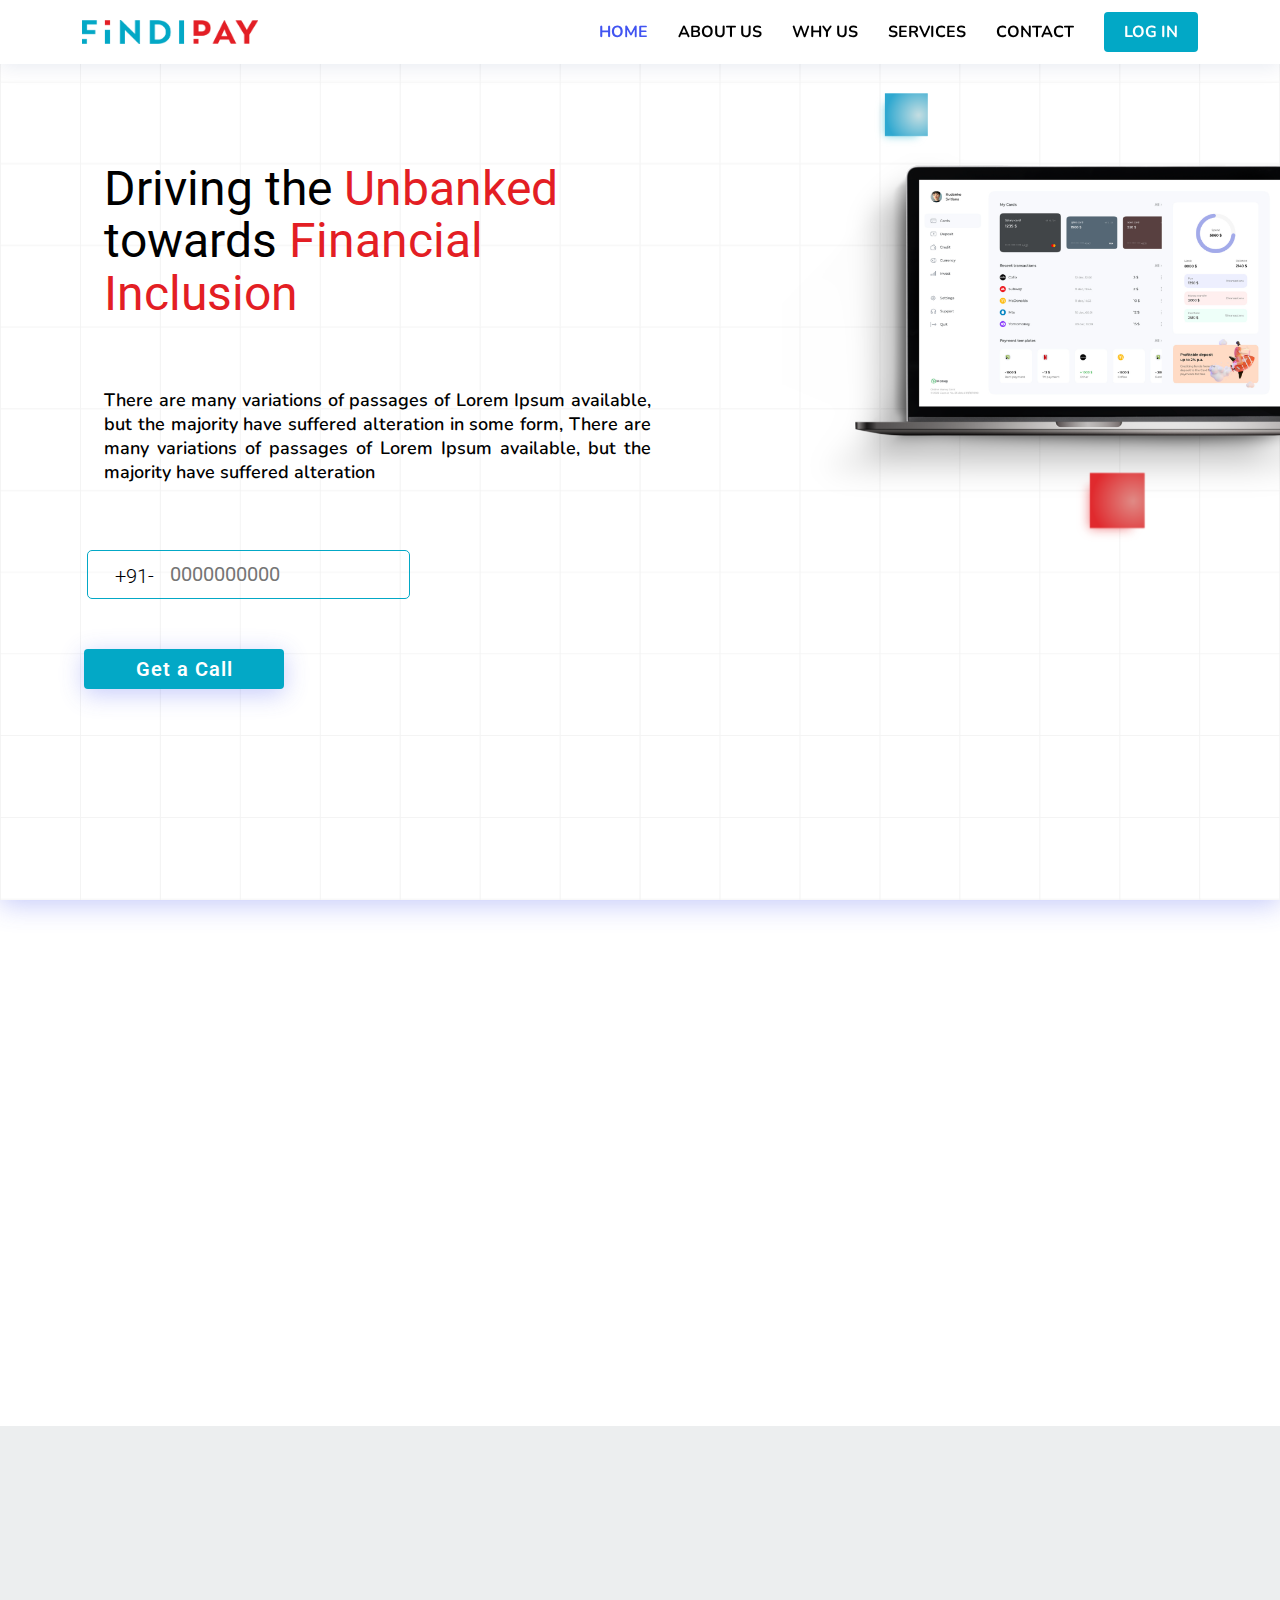
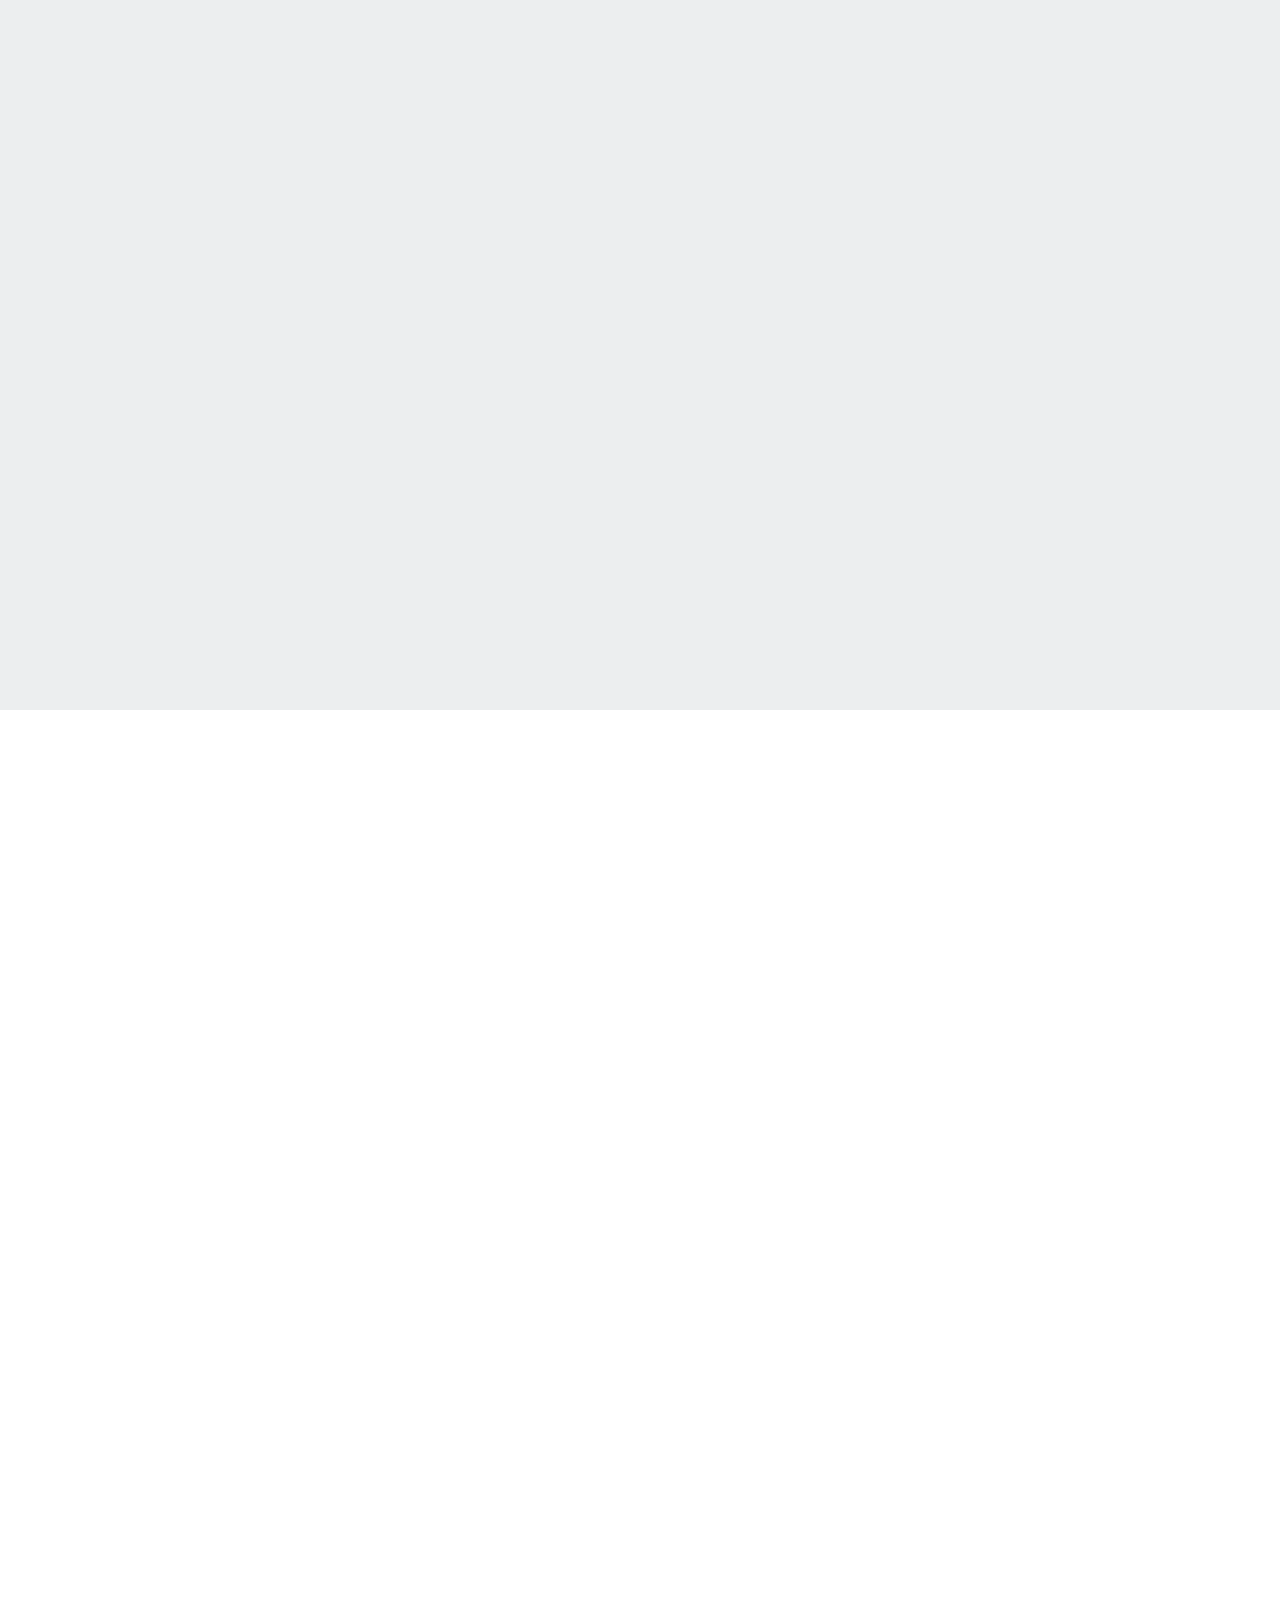
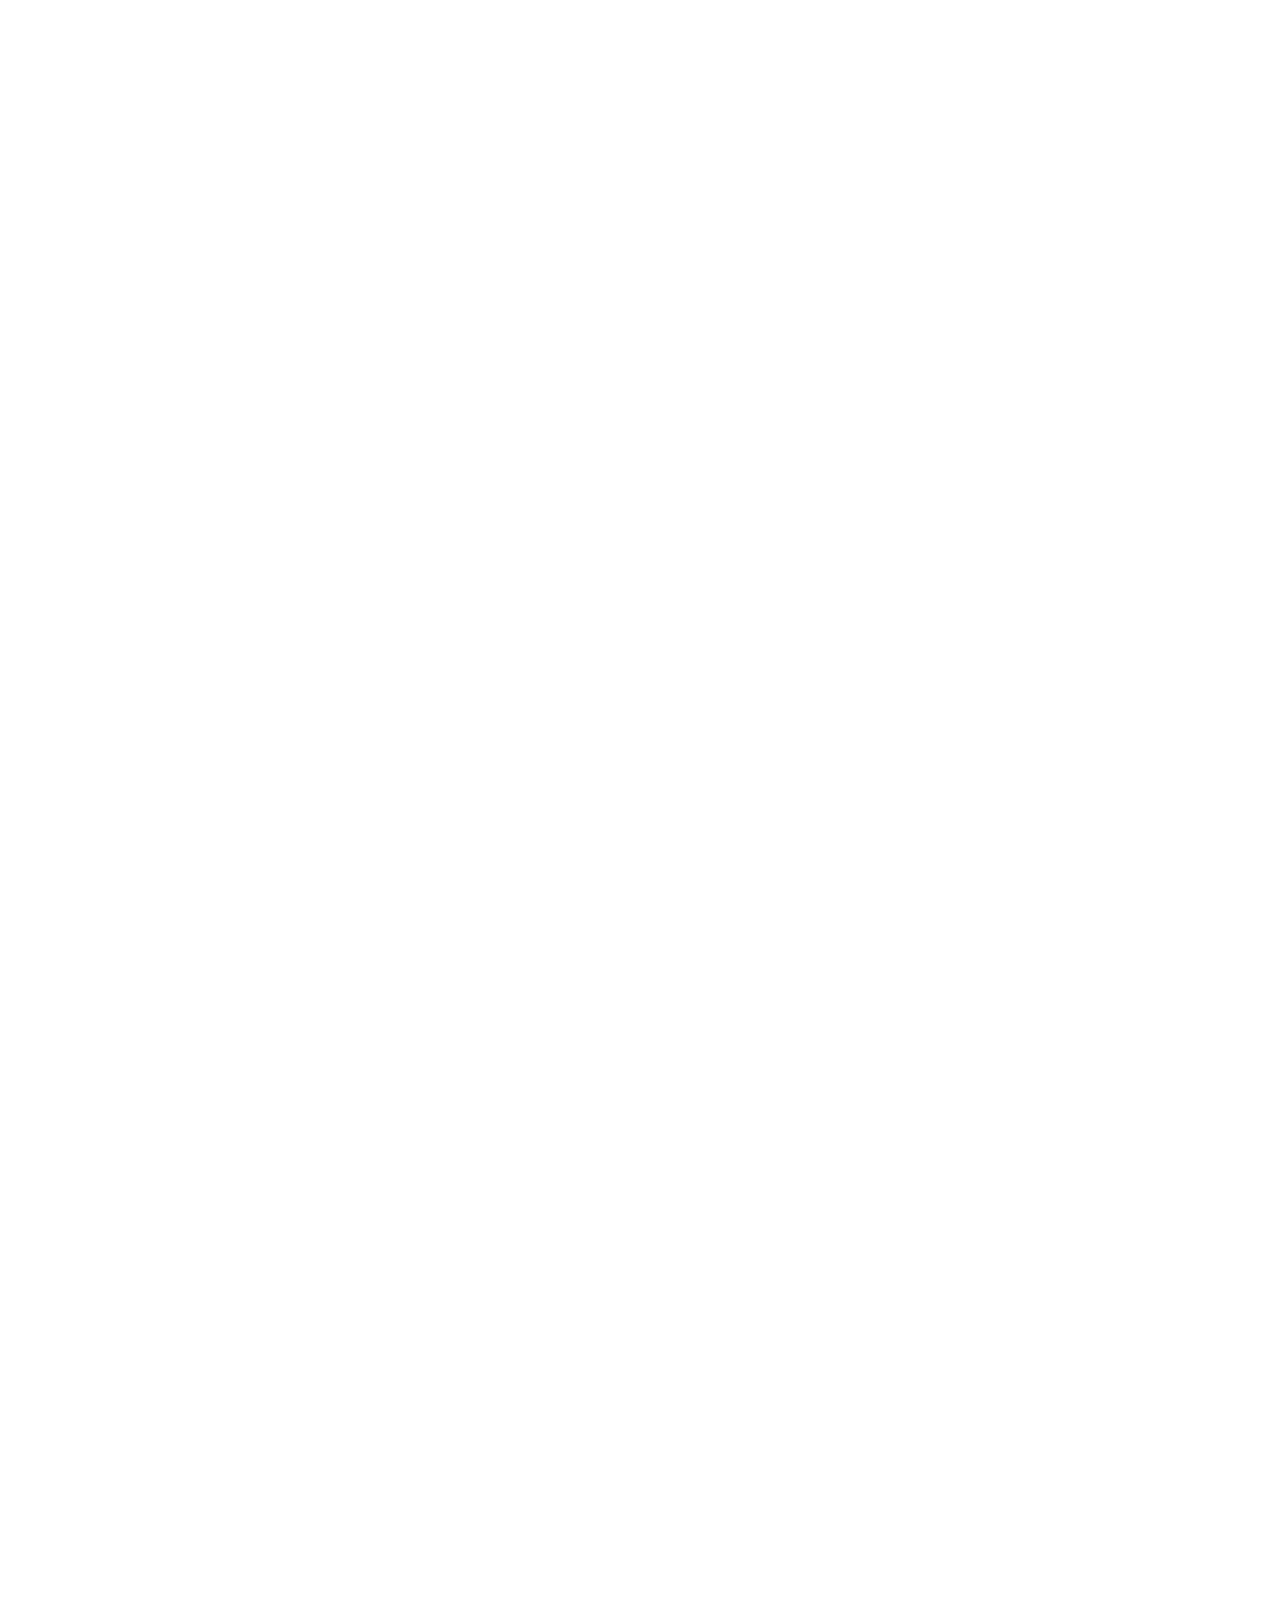
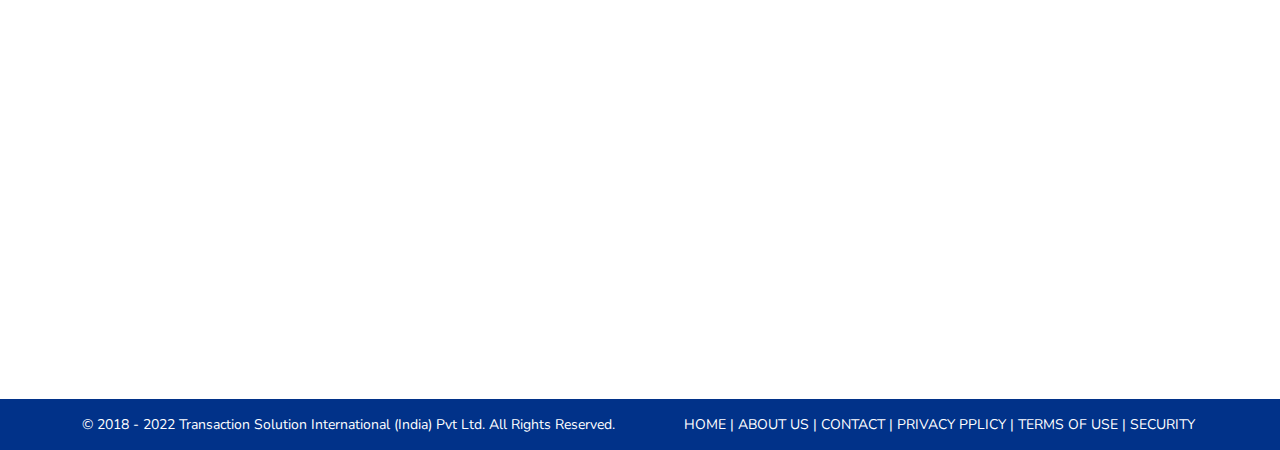
<file: index.html>
<!DOCTYPE html>
<html lang="en">

<head>
  <meta charset="utf-8">
  <meta content="width=device-width, initial-scale=1.0" name="viewport">

  <title>FIndipay</title>
  <meta content="" name="description">

  <meta content="" name="keywords">

  <!-- Favicons -->


  <!-- Google Fonts -->
  
  <link href="https://fonts.googleapis.com/css?family=Open+Sans:300,300i,400,400i,600,600i,700,700i|Nunito:300,300i,400,400i,600,600i,700,700i|Poppins:300,300i,400,400i,500,500i,600,600i,700,700i" rel="stylesheet">

  <!-- Vendor CSS Files -->
  <link href="assets/vendor/aos/aos.css" rel="stylesheet">
  <link href="assets/vendor/bootstrap/css/bootstrap.min.css" rel="stylesheet">
  <link href="assets/vendor/bootstrap-icons/bootstrap-icons.css" rel="stylesheet">
  <link href="assets/vendor/glightbox/css/glightbox.min.css" rel="stylesheet">
  <link href="assets/vendor/remixicon/remixicon.css" rel="stylesheet">
  <link href="assets/vendor/swiper/swiper-bundle.min.css" rel="stylesheet">

  <!-- Template Main CSS File -->
  <link href="assets/css/style.css" rel="stylesheet">

  <!-- =======================================================
  * Template Name: FlexStart - v1.12.0
  * Template URL: https://bootstrapmade.com/flexstart-bootstrap-startup-template/
  * Author: BootstrapMade.com
  * License: https://bootstrapmade.com/license/
  ======================================================== -->
  <style>
    .test{
      min-height: 200px;
      background-color: red;
    }
  </style>
</head>

<body>

  <!-- ======= Header ======= -->
  <header id="header" class="header fixed-top">
    <div class="container-fluid container-xl d-flex align-items-center justify-content-between">

      <a href="index.html" class="logo d-flex align-items-center">
        <img src="assets/images/FindiPay Logo_TEAL.jpg" alt="">
        
      </a>

      <nav id="navbar" class="navbar" >
        <ul>
          <li><a class="nav-link scrollto active" href="#hero">HOME</a></li>
          <li><a class="nav-link scrollto" href="#about">ABOUT US</a></li>
          <li><a class="nav-link scrollto" href="#why">WHY US</a></li>
          <li><a class="nav-link scrollto" href="#services">SERVICES</a></li>
          <li><a class="nav-link scrollto" href="#contact-main">CONTACT</a></li>
          
          
          <li><a class="getstarted scrollto" href="Auth/DashBoard.html">LOG IN</a></li>
        </ul>
        <i class="bi bi-list mobile-nav-toggle"></i>
      </nav><!-- .navbar -->

    </div>
  </header><!-- End Header -->

  <!-- ======= Hero Section ======= -->
  <section id="hero" class="hero align-items-center">

    <div class="container" >
      <div class="row">
        <div style="padding:3%;" class="col-lg-7 flex-column justify-content-center main-head">
          Driving the <span>Unbanked</span><br/> towards <span>Financial</span> <br/> <span>Inclusion</span>
         <br/>
         
         <div class="row mt-5">
          <p>There are many variations of passages of Lorem Ipsum available, but the majority have suffered alteration in some form,
            There are many variations of passages of Lorem Ipsum available, but the majority have suffered alteration 
          </p>
         </div>
         
        </div>
        
        <div class="col-lg-5 hero-img" >
          <div class="row">
            <div class="col-md-3"></div>
            <div class="col-md-1 mt-4">
              <img src="assets/images/b.png" class="img-fluid img-peace-b" alt="">
            </div>
          </div>
          <div class="row">
            <div class="col-md-12">
          <img src="assets/images/mockup1.png" data-aos="zoom-out" data-aos-delay="200" class="img-fluid" alt="">

            </div>
          </div>          
          <div class="row">
            <div class="col-md-10"></div>
            <div class="col-md-1" style="margin-top: -60px;z-index: 1;">
              <img src="assets/images/r.png" class="img-fluid img-peac-r" alt="">
            </div>
          </div>
        </div>
        <div class="row">
          <div class="input-box">
              <span class="prefix">+91-</span>
              <input type="tel" placeholder="0000000000"/>
          </div>
         </div>
         <div class="row">
             <div class="text-lg-start mt-5">
              <a href="#" class="btn-read-more d-inline-flex align-items-center justify-content-center align-self-center">
                <span style="color:#fff">Get a Call</span>
                
              </a>
        </div>
         </div>
        
      </div>
    </div>

  </section><!-- End Hero -->

<!---How it works-->
  <section id="values" class="values">

    <div class="container" data-aos="fade-up">

      <header class="section-header text-center">
        <h5 class="top-title">PROCESS</h5>
        <H1>How It Works?</H1>
        <p class="text-center">There are many variations of passages of
           Lorem Ipsum available, but the majority have<br/> suffered alteration in some form.</p>
      </header>

      <div class="row">

       

        
        <div class="col-md-12 phases text-center">
          <span class="process-phase">1</span> -------
          <span class="process-phase text-center">2</span> ------- 
          <span class="process-phase">3</span>
        </div>
        

      </div>
      <div class="row">
        
         <div class="col-md-12">
          <div class="row">
            <div class="col-lg-4 text-center">
              <div class="box">
                
                <h3>Generate Query</h3>
                <p>Submit your details in contact us form to generate query.</p>
              </div>
            </div><div class="col-lg-4">
              <div class="box">
                
                <h3>KYC</h3>
                <p>Our representative will collect required documents.</p>
              </div>
            </div><div class="col-lg-4">
              <div class="box">
                
                <h3>Start Earning</h3>
                <p>Your Id will be activated after verification.</p>
              </div>
            </div>
          </div>
         </div>
        

        
      </div>

    </div>

  </section><!-- End Values Section -->





  <main id="main">
    <!-- ======= About Section ======= -->
    <section id="about" class="about">

      <div class="container" data-aos="fade-up">
        <div class="row gx-0">


          <div class="col-md-12">
            <div class="row">
              <h5 class="top-title">BENIFITS</h5>
              <h1 class="mt-2">One Portal, Multiple Features</h1>
              <p style=" padding-left: 8%;
              padding-right: 8%;">There are many variations of passages of Lorem Ipsum, but 
                majority have suffered alteration is some form but the majority have suffered alteration in some'</p>
            </div>
            <!---====Features Heading===-->
            <div class="row">
              <section id="portfolio-details" class="portfolio-details">
                <div class="container ">
          
                  <div class="row gy-4">
                    <div class="col-md-1">
                      <a class="carousel-control-prev" href="#about" role="button" data-bs-slide="prev">
                        <span class="carousel-control-prev-icon bi bi-chevron-left" aria-hidden="true"></span>
                      </a>
                    </div>
                    <div class="col-lg-10 slider-key">
                      <div class="portfolio-details-slider swiper">
                        <div class="swiper-wrapper align-items-center">
          
                          <div class="swiper-slide">
                            <div class="row">
                              <div class="col-md-6">
                                <br/>
                                <h5 class="top-title mt-5" style="text-align: left;">KEY FEATURES</h5>
                                <h1 class="mt-3" style="text-align: left;">Feature Heading</h1>
                                <br/>
                                <p class="mt-4" style="text-align: left;">There are many variations of passages of Lorem Ipsum, but majority have suffered alteration is some form</p>
                              </div>
                              <div class="col-md-6"><img src="assets/images/Illustration3.png" alt=""></div>
                            </div>
                            
                          </div>
          
                          <div class="swiper-slide">
                            <div class="row">
                              <div class="col-md-6">
                                <br/>
                                <h5 class="top-title mt-5" style="text-align: left;">KEY FEATURES</h5>
                                <h1 class="mt-3" style="text-align: left;">Feature Heading</h1>
                                <br/>
                                <p class="mt-4" style="text-align: left;">There are many variations of passages of Lorem Ipsum, but majority have suffered alteration is some form</p>
                              </div>
                              <div class="col-md-6"><img src="assets/images/Illustration1.png" alt=""></div>
                            </div>
                          </div>
          
                          <div class="swiper-slide">
                            <div class="row">
                              <div class="col-md-6">
                                <br/>
                                <h5 class="top-title mt-5" style="text-align: left;">KEY FEATURES</h5>
                                <h1 class="mt-3" style="text-align: left;">Feature Heading</h1>
                                <br/>
                                <p class="mt-4" style="text-align: left;">There are many variations of passages of Lorem Ipsum, but majority have suffered alteration is some form</p>
                              </div>
                              <div class="col-md-6"><img src="assets/images/Illustration2.png" alt=""></div>
                            </div>
                          </div>
          
                        </div>
                        
                    
                        
                        

                        <div class="swiper-pagination"></div>
                      </div>
                    </div>
                  </div>
                  <div class="col-md-1"><a class="carousel-control-next" href="#about" role="button" data-bs-slide="next">
                    <span class="carousel-control-next-icon bi bi-chevron-right" aria-hidden="true"></span>
                  </a>
              </div>
                </div>
              </section>
            </div>
  
            
            <!--==== End Features Heading ====-->


          </div>

        </div>
      </div>

    </section><!-- End About Section -->



     <!-- ======= Clients Section ======= -->
     <section id="clients" class="clients">

      <div class="container" data-aos="fade-up">

        <header class="section-header">
          <h5 class="top-title">More than 100+ Partners trust us</h5>
        </header>

        <div class="clients-slider swiper">
          <div class="swiper-wrapper align-items-center">
            <div class="swiper-slide"><img src="assets/images/PNB.png" class="img-fluid" alt=""></div>
            <div class="swiper-slide"><img src="assets/images/BBPS (1).png" class="img-fluid" alt=""></div>
            <div class="swiper-slide"><img src="assets/images/Fastag (1).png" class="img-fluid" alt=""></div>
            <div class="swiper-slide"><img src="assets/images/Prabhu.png" class="img-fluid" alt=""></div>
            <div class="swiper-slide"><img src="assets/images/clients/client-5.png" class="img-fluid" alt=""></div>
            <div class="swiper-slide"><img src="assets/images/clients/client-6.png" class="img-fluid" alt=""></div>
            <div class="swiper-slide"><img src="assets/images/clients/client-7.png" class="img-fluid" alt=""></div>
            <div class="swiper-slide"><img src="assets/images/clients/client-8.png" class="img-fluid" alt=""></div>
          </div>
          <!-- <div class="swiper-pagination"></div> -->
        </div>
      </div>

    </section><!-- End Clients Section -->


    <!-- ======= F.A.Q Section ======= -->
        <section id="why" class="faq">

          <div class="container" data-aos="fade-up">
            <header class="section-header">
              <h5 class="top-title">WHY US</h5>
            </header>
    
            <div class="row">
              <div class="col-lg-6" style="text-align: left;">
                <h1 style="text-align: left;">How our product are different?</h1>
                <p class="mt-5">There are many variations of passages of Lorem Ipsum, but majority have suffered</p>
              </div>
    
              <div class="col-lg-6">
    
                <!-- F.A.Q List 2-->
                <section id="counts" class="counts">
                  <div class="container" data-aos="fade-up">
            
                    <div class="row gy-4">
            
                      <div class="col-sm-4">
                        <div class="count-box text-center">
                          <div>
                            <span data-purecounter-start="0" data-purecounter-end="3" data-purecounter-duration="1" class="purecounter"></span>
                            <span>M+</span>
                            <p class="text-center">Total Users</p>
                          </div>
                        </div>
                      </div>
            
                      <div class="col-sm-4">
                        <div class="count-box text-center">
                          <div>
                            <span data-purecounter-start="0" data-purecounter-end="10" data-purecounter-duration="1" class="purecounter"></span>
                            <span>K+</span>
                           <p class="text-center">Avl. Pincodes</p>
                          </div>
                        </div>
                      </div>
            
                      <div class="col-sm-4">
                        <div class="count-box text-center">
                          <div class="text-center">
                            <span data-purecounter-start="0" data-purecounter-end="20" data-purecounter-duration="1" class="purecounter"></span>
                            <span>+</span>
                            <p class="text-center">Active Services</p>
                          </div>
                        </div>
                      </div>
            
                      
            
                    </div>
            
                  </div>
                </section>
    
                
              </div>
            </div>
            <section id="features" class="features" style="padding: 0%;">

              <div class="container" data-aos="fade-up">
        
                <!-- Feature Icons -->
                <div class="row feature-icons" data-aos="fade-up">
                 
                    <div class="col-xl-12 d-flex content">
                      <div class="row align-self-center gy-4 pt-2">
        
                        <div class="col-md-4 icon-box" data-aos="fade-up">
                          
                          <div>
                            <h4>Earn Handsome</h4>
                            <p>Every Transaction through FindiPay makes more money for you</p>
                          </div>
                        </div>
        
                        <div class="col-md-4 icon-box" data-aos="fade-up" data-aos-delay="100">
                         
                          <div>
                            <h4>No Investment</h4>
                            <p>There are many variation from passage of Lorem Ipsum</p>
                          </div>
                        </div>
        
                        <div class="col-md-4 icon-box" data-aos="fade-up" data-aos-delay="200">
                          
                          <div>
                            <h4>Dedicated Helpdesk</h4>
                            <p>Aut suscipit aut cum nemo deleniti aut omnis. Doloribus ut maiores omnis facere</p>
                          </div>
                        </div>
        
                        <div class="col-md-4 icon-box" data-aos="fade-up" data-aos-delay="300">
                         
                          <div>
                            <h4>Safe & Secure</h4>
                            <p>Expedita veritatis consequuntur nihil tempore laudantium vitae denat pacta</p>
                          </div>
                        </div>
        
                        <div class="col-md-4 icon-box" data-aos="fade-up" data-aos-delay="400">
                        
                          <div>
                            <h4>Trusted Partners</h4>
                            <p>Et fuga et deserunt et enim. Dolorem architecto ratione tensa raptor marte</p>
                          </div>
                        </div>
        
                        <div class="col-md-4 icon-box" data-aos="fade-up" data-aos-delay="500">
                          
                          <div>
                            <h4>User Friendly Portal</h4>
                            <p>Est autem dicta beatae suscipit. Sint veritatis et sit quasi ab aut inventore</p>
                          </div>
                        </div>
                      </div>
                    </div>
                </div><!-- End Feature Icons -->
              </div>
            </section><!-- End Features Section -->
          </div>
        </section><!-- End F.A.Q Section -->

    <!-- ======= Counts Section ======= -->
    <!-- End Counts Section -->

    <!-- ======= Features Section ======= -->


    <!-- ======= Services Section ======= -->
    <section id="services" class="services">

      <div class="container" data-aos="fade-up">

        <header class="section-header text-white">
          <h5 CLASS="top-title">PARENT COMPANY</h>
            <h1>Transaction Solutions International (TSI)</h1>
          <p>TSI Indian is the one of the Largest Payment Solution Comapneis which offers its services to
            over 40+ Banks and Institutions and 20+ largest Public Sector Banks in addition to providing 
          services to Utility Companies across India.</p>
        </header>

        <div class="row gy-4">

          <div class="col-lg-3 col-md-6" data-aos="fade-up" data-aos-delay="200">
            <div class="service-box blue">
              <i class="ri-bar-chart-fill icon"></i>
              <h5>₹<span data-purecounter-start="0" data-purecounter-end="400" data-purecounter-duration="1" class="purecounter"></span>+ Cr Daily</h5>
              <p>Procession</p>
            </div>
          </div>

          <div class="col-lg-3 col-md-6" data-aos="fade-up" data-aos-delay="300">
            <div class="service-box orange">
              <i class="ri-bar-chart-fill icon"></i>
              <h5>₹<span data-purecounter-start="0" data-purecounter-end="5" data-purecounter-duration="1" class="purecounter"></span>+ Cr Monthly</h5>
              <p>Transaction</p>
             </div>
          </div>

          <div class="col-lg-3 col-md-6" data-aos="fade-up" data-aos-delay="400">
            <div class="service-box green">
              <i class="ri-bar-chart-fill icon"></i>
              <h5><span data-purecounter-start="0" data-purecounter-end="40" data-purecounter-duration="1" class="purecounter"></span>+ Serviced</h5>
              <p>Institutions</p>
            </div>
          </div>

          <div class="col-lg-3 col-md-6" data-aos="fade-up" data-aos-delay="500">
            <div class="service-box red">
              <i class="ri-bar-chart-fill icon"></i>
              <h5><span data-purecounter-start="0" data-purecounter-end="400" data-purecounter-duration="1" class="purecounter"></span>+ States</h5>
              <p>Covered</p>
            </div>
          </div>

          

        </div>

      </div>

    </section><!-- End Services Section -->

    <!-- ======= Pricing Section ======= -->
    <section id="contact-main"  class="contact-main">

      <div class="container" data-aos="fade-up">
        <div class="row p-5">
          <div class="col-md-12 contact-tile">
            <div class="row text-center pt-5">
              <h5 class="top-title mt-5">CONTACT US</h5>
              
              <H1 class="mt-3">Ready to Launch Your New Store?</H1>
            </div>
            <div class="row mt-5">
              <div class="col-md-4 contact-detail">
                <img src="assets/images/Phone Icon.png" alt="Phone Icon"/>
                <h5 style="display: inline;">+91-9876543210</h5>
              </div>
              <div class="col-md-4 contact-detail">
                <img src="assets/images/Email Icon.png" alt="Phone Icon"/>
                <h5 style="display: inline;">hello@findipay.in</h5>
              </div>
              <div class="col-md-4 contact-detail">
                <img src="assets/images/Website icon.png" alt="Phone Icon"/>
                <h5 style="display: inline;">www.findipay.in</h5>
              </div>
            </div>
              <div class="row">
                <div class="col-md-1"></div>
                <div class="col-md-10" data-aos="fade-up">
                  <div class="row form-tile">
                    <div class="col-lg-12">
                      <form action="forms/contact.php" method="post" class="php-email-form">
                        <div class="row gy-4">
          
                          <div class="col-md-6">
                            <input type="text" name="name" class="form-control" placeholder="Your Name" required>
                          </div>
          
                          <div class="col-md-6 ">
                            <input type="email" class="form-control" name="email" placeholder="Your Email" required>
                          </div>
          
                          <div class="col-md-12">
                            <input type="text" class="form-control" name="subject" placeholder="Subject" required>
                          </div>
          
                          <div class="col-md-12">
                            <textarea class="form-control" style="resize: none;" name="message" rows="6" placeholder="Message" required></textarea>
                          </div>
          
                          <div class="col-md-12 text-center">
                            <div class="loading">Loading</div>
                            <div class="error-message"></div>
                            <div class="sent-message">Your message has been sent. Thank you!</div>
          
                            <button type="submit">Submit</button>
                          </div>
          
                        </div>
                      </form>
          
                    </div>
          
                  </div>
                </div>
                <div class="col-md-1"></div>
              </div>
          </div>
        </div>
        
          

        </div>

      </div>

    </section><!-- End Pricing Section -->

  </main><!-- End #main -->

  <!-- ======= Footer ======= -->
  <footer id="footer" class="footer">
    <div class="container">
      <div class="copyright">
        <div class="row">
          <div class="col-md-6">
            <span>&copy; 2018 - 2022 Transaction Solution International (India) Pvt Ltd. All Rights Reserved.</span>
        
          </div>
          <div class="col-md-6">
            <ul style="display: inline;">
             
              <li><a class="scrollto text-white" href="#hero">HOME</a> |</li>
              <li><a class="scrollto text-white" href="#about">ABOUT US</a> |</li>
              <li><a class="nscrollto text-white" href="#contact-main">CONTACT</a> |</li>
              <li><a class="scrollto text-white" href="#">PRIVACY PPLICY</a> |</li>
              <li><a class="scrollto text-white" href="#">TERMS OF USE</a> |</li>
              <li><a class="scrollto text-white" href="#">SECURITY</a> </li>
            </ul>
          </div>
        </div>
      </div>
    </div>
  </footer><!-- End Footer -->

  <a href="#" class="back-to-top d-flex align-items-center justify-content-center"><i class="bi bi-arrow-up-short"></i></a>

  <!-- Vendor JS Files -->
  <script src="assets/vendor/purecounter/purecounter_vanilla.js"></script>
  <script src="assets/vendor/aos/aos.js"></script>
  <script src="assets/vendor/bootstrap/js/bootstrap.bundle.min.js"></script>
  <script src="assets/vendor/glightbox/js/glightbox.min.js"></script>
  <script src="assets/vendor/isotope-layout/isotope.pkgd.min.js"></script>
  <script src="assets/vendor/swiper/swiper-bundle.min.js"></script>

  <!-- Template Main JS File -->
  <script src="assets/js/main.js"></script>

</body>

</html>
</file>
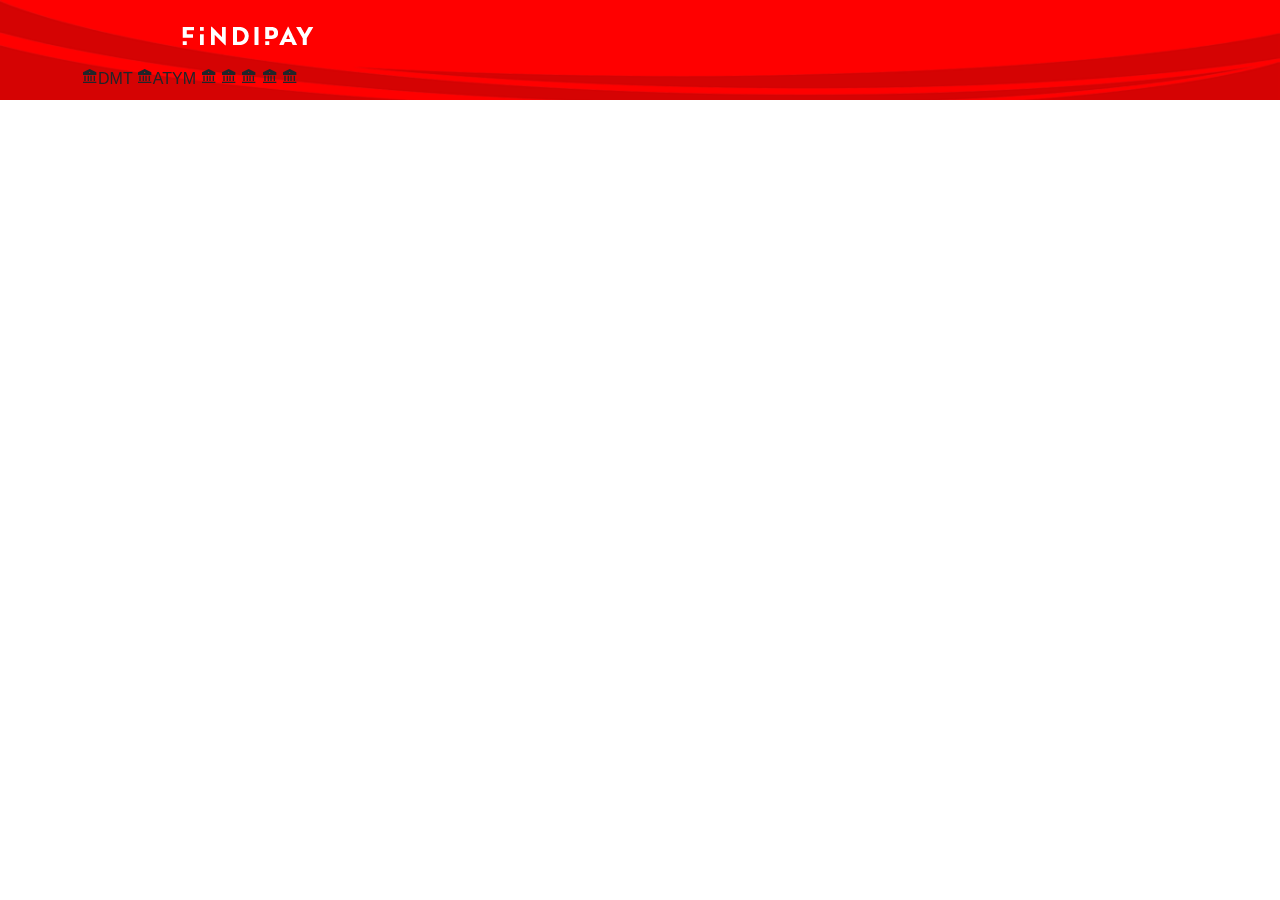
<file: Auth/DashBoard.html>
<!DOCTYPE html>
<html lang="en">
<head>
    <meta charset="utf-8">
    <meta content="width=device-width, initial-scale=1.0" name="viewport">
  
    <title>FIndipay</title>
    <meta content="" name="description">
  
    <meta content="" name="keywords">
  
    <!-- Favicons -->
  
  
    <!-- Google Fonts -->
    
    <link href="https://fonts.googleapis.com/css?family=Open+Sans:300,300i,400,400i,600,600i,700,700i|Nunito:300,300i,400,400i,600,600i,700,700i|Poppins:300,300i,400,400i,500,500i,600,600i,700,700i" rel="stylesheet">
  
    <!-- Vendor CSS Files -->
    <link href="../assets/vendor/aos/aos.css" rel="stylesheet">
    <link href="../assets/vendor/bootstrap/css/bootstrap.min.css" rel="stylesheet">
    <link href="../assets/vendor/bootstrap-icons/bootstrap-icons.css" rel="stylesheet">
    <link href="../assets/vendor/glightbox/css/glightbox.min.css" rel="stylesheet">
    <link href="../assets/vendor/remixicon/remixicon.css" rel="stylesheet">
    <link href="../assets/vendor/swiper/swiper-bundle.min.css" rel="stylesheet">
  
    <!-- Template Main CSS File -->
    <link href="../assets/css/Dstyle.css" rel="stylesheet">
  
   
    <style>
      .test{
        min-height: 200px;
        background-color: red;
      }
    </style>
</head>
<body>
    <header id="header" class="header ">
        <div class="container-fluid container-xl d-flex align-items-center justify-content-between">
    
          <a href="das.html" class="logo d-flex align-items-center">
            <img src="../assets/images/ipaylogo.png" alt="">
            
          </a>
        </div>
        
      </header><!-- End Header -->

      <!---Navbar-->
      <div class="container">
        <div class="row">
            <div class="col-md-1"></div>
            <div class="nav-a col-md-10">
                <div clas="row">
                    <i class="ri-bank-fill"></i>DMT
                    <i class="ri-bank-fill"></i>ATYM
                    <i class="ri-bank-fill"></i>
                    <i class="ri-bank-fill"></i>
                    <i class="ri-bank-fill"></i>
                    <i class="ri-bank-fill"></i>
                    <i class="ri-bank-fill"></i>

                </div>
            </div>
            <div class="col-md-1"></div>
        </div>
      </div>
</body>
</html>
</file>
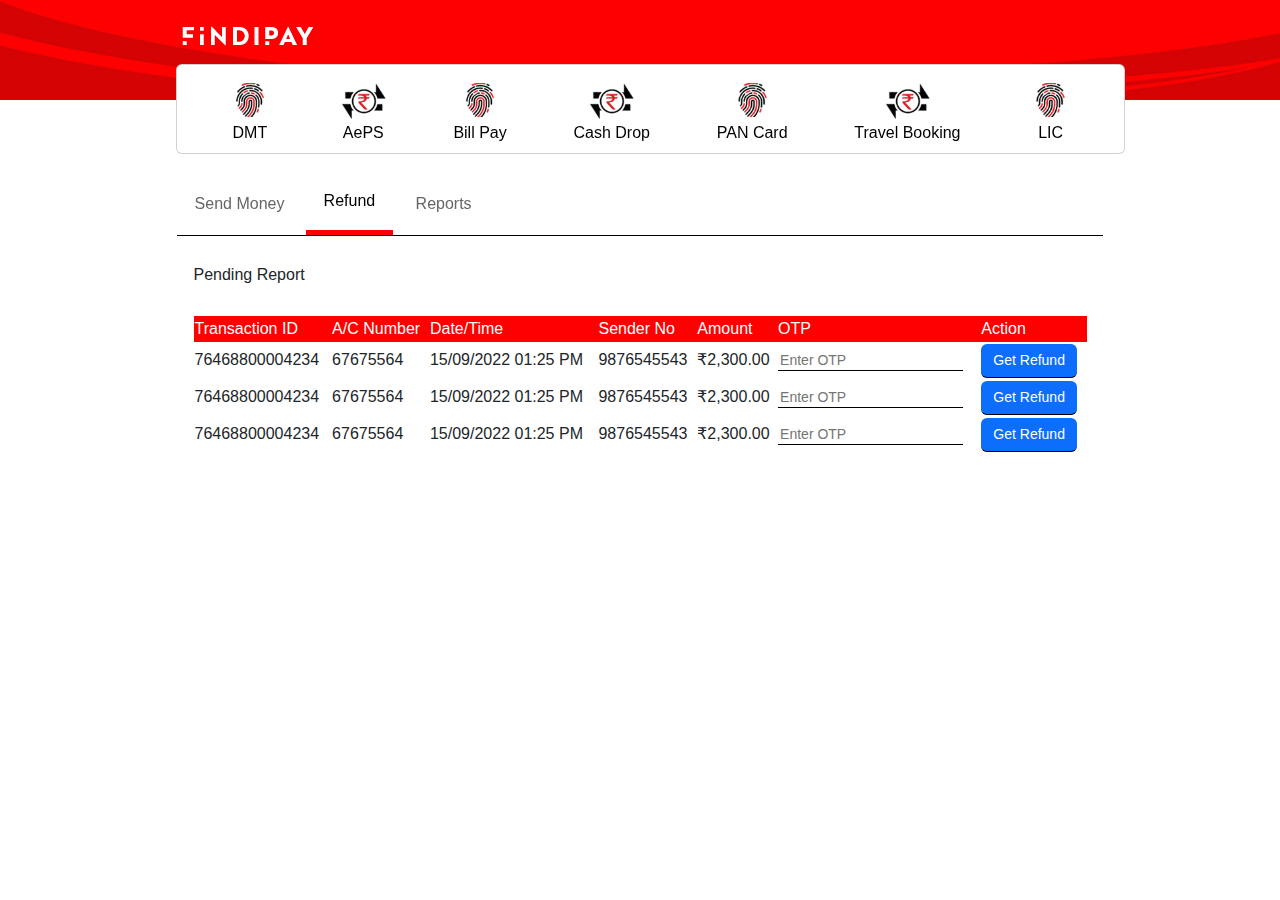
<file: Auth/refund.html>
<!DOCTYPE html>
<html lang="en">
<head>
    <meta charset="utf-8">
    <!-- <meta content="width=device-width, initial-scale=1.0" name="viewport"> -->
  
    <title>FIndipay</title>
    <meta content="" name="description">
  
    <meta content="" name="keywords">
  
    <!-- Favicons -->
  
  
    <!-- Google Fonts -->
    
    <link href="https://fonts.googleapis.com/css?family=Open+Sans:300,300i,400,400i,600,600i,700,700i|Nunito:300,300i,400,400i,600,600i,700,700i|Poppins:300,300i,400,400i,500,500i,600,600i,700,700i" rel="stylesheet">
  
    <!-- Vendor CSS Files -->
    <link href="../assets/vendor/aos/aos.css" rel="stylesheet">
    <link href="../assets/vendor/bootstrap/css/bootstrap.min.css" rel="stylesheet">
    <link href="../assets/vendor/bootstrap-icons/bootstrap-icons.css" rel="stylesheet">
    <link href="../assets/vendor/glightbox/css/glightbox.min.css" rel="stylesheet">
    <link href="../assets/vendor/remixicon/remixicon.css" rel="stylesheet">
    <link href="../assets/vendor/swiper/swiper-bundle.min.css" rel="stylesheet">
  
    <!-- Template Main CSS File -->
    <link href="../assets/css/hover.css" rel="stylesheet">
    <link href="../assets/css/Dstyle.css" rel="stylesheet">
  
   
    <style>
      .test{
        min-height: 2000px;
        /* background-color: red; */
      }
      .sub-nav .active-nav{
    color:black;
    display: inline-block;
    border-bottom:5px solid #f00 !important;
}

    </style>
</head>
<body>
    <header id="header" class="header ">
        <div class="container-fluid container-xl d-flex align-items-center justify-content-between">
    
          <a href="das.html" class="logo d-flex align-items-center">
            <img src="../assets/images/ipaylogo.png" alt="">
            
          </a>
        </div>
        
      </header><!-- End Header -->

      <!---Navbar-->
      <div class="container">
        <div class="row">
            <div class="col-md-1"></div>
            <div class="nav-a col-md-10">
                <div clas="row ">
                    <div class="header-scrolling-wrapper head-nav d-flex flex-row flex-fill justify-content-between card fixed" id="box">
                        <div class="p-2  ft_circle">            
                            <a data-toggle="modal" onclick="javascript: QrCodepop();" class="waves-effect">
                                <img class="img-resonsive" height="40" src="../assets/images/aeps.png">
                                <h6>DMT</h6>
                            </a>
                        </div>
                        <div class="p-2  ft_circle">
                            <a href="/DmtNew" class="waves-effect">
                                <img class="img-resonsive" height="40" src="../assets/images/dmt.png">
                                <h6>AePS</h6>
                            </a>
                        </div>
                        <div class="p-2 ft_circle">
                            <a href="/Aeps" class="waves-effect">
                                <img class="img-resonsive" height="40" src="../assets/images/aeps.png">
                                <h6>Bill Pay</h6>
                            </a>
                        </div>
                        <div class="p-2 ft_circle">
                            <a href="/Bbps" class="waves-effect">
                                <img class="img-resonsive" height="40" src="../assets/images/dmt.png">
                                <h6> Cash Drop </h6>
                            </a>
                        </div>
                        <div class="p-2 ft_circle">
                            <a href="/CreditCard" class="waves-effect">
                                <img class="img-resonsive" height="40" src="../assets/images/aeps.png">
                                <h6> PAN Card </h6>
                            </a>
                        </div>
                        <div class="p-2 ft_circle">
                            <a href="/CashDrop/IndexAsync" class="waves-effect">
                                <img class="img-resonsive" height="40" src="../assets/images/dmt.png">
                                <h6>Travel Booking</h6>
                            </a>
                        </div>
                        <div class="p-2 ft_circle">
                            <a id="panCard" href="javascript:void(0)" onclick="redirectToUti(event);" class="waves-effect">
                                <img class="img-resonsive" height="40" src="../assets/images/aeps.png">
                                <h6> LIC</h6>
                            </a>
                        </div>
                    </div>
                </div>
            </div>
            <div class="col-md-1"></div>
        </div>
        <div class="row">
            <div class="col-md-1"></div>
            <div class="col-md-10 cont">
                <div class="row">
                    <div class="col-md-12">
                        <div class="sub-nav">
                            <a href="sendMoney.html" class="hvr-underline-from-center ">Send Money</a>
                            <a href="refund.html" class="hvr-underline-from-center active-nav">Refund</a>
                            <a href="Reports.html" class="hvr-underline-from-center">Reports</a>
                        </div>
                    </div>
                </div>
                <div class="row">
                    <div class="body-bar">
                        <h6>Pending Report</h6>
                        <br/>
                        <table class="tbl_bar">
                            <tr style="background-color: #f00 !important;color:white">
                                <td>Transaction ID</td>
                                <td>A/C Number</td>
                                <td>Date/Time</td>
                                <td>Sender No</td>
                                    <td>Amount</td>
                                <td>OTP</td>
                                <td>Action</td>
                            </tr>
                            <tr>
                                <td>76468800004234</td>
                                <td>67675564</td>
                                <td>15/09/2022 01:25 PM</td>
                                <td>9876545543</td>
                                <td>₹2,300.00</td>
                                <td>
                                    <input type="text" style="width:fit-content" placeholder="Enter OTP"/>
                                </td>
                                <td >
                                    <input type="button" style="width:fit-content;height: fit-content;" value="Get Refund" class="btn btn-primary"/>
                                </td>
                            </tr>
                            <tr>
                                <td>76468800004234</td>
                                <td>67675564</td>
                                <td>15/09/2022 01:25 PM</td>
                                <td>9876545543</td>
                                <td>₹2,300.00</td>
                                <td>
                                    <input type="text" style="width:fit-content" placeholder="Enter OTP"/>
                                </td>
                                <td >
                                    <input type="button" style="width:fit-content;height: fit-content;" value="Get Refund" class="btn btn-primary"/>
                                </td>
                            </tr>
                            <tr>
                                <td>76468800004234</td>
                                <td>67675564</td>
                                <td>15/09/2022 01:25 PM</td>
                                <td>9876545543</td>
                                <td>₹2,300.00</td>
                                <td>
                                    <input type="text" style="width:fit-content" placeholder="Enter OTP"/>
                                </td>
                                <td >
                                    <input type="button" style="width:fit-content;height: fit-content;" value="Get Refund" class="btn btn-primary"/>
                                </td>
                            </tr>
                        </table>
                    </div>
                </div>
            </div>
            <div class="col-md-1"></div>
        </div>
      </div>
</body>
</html>
</file>
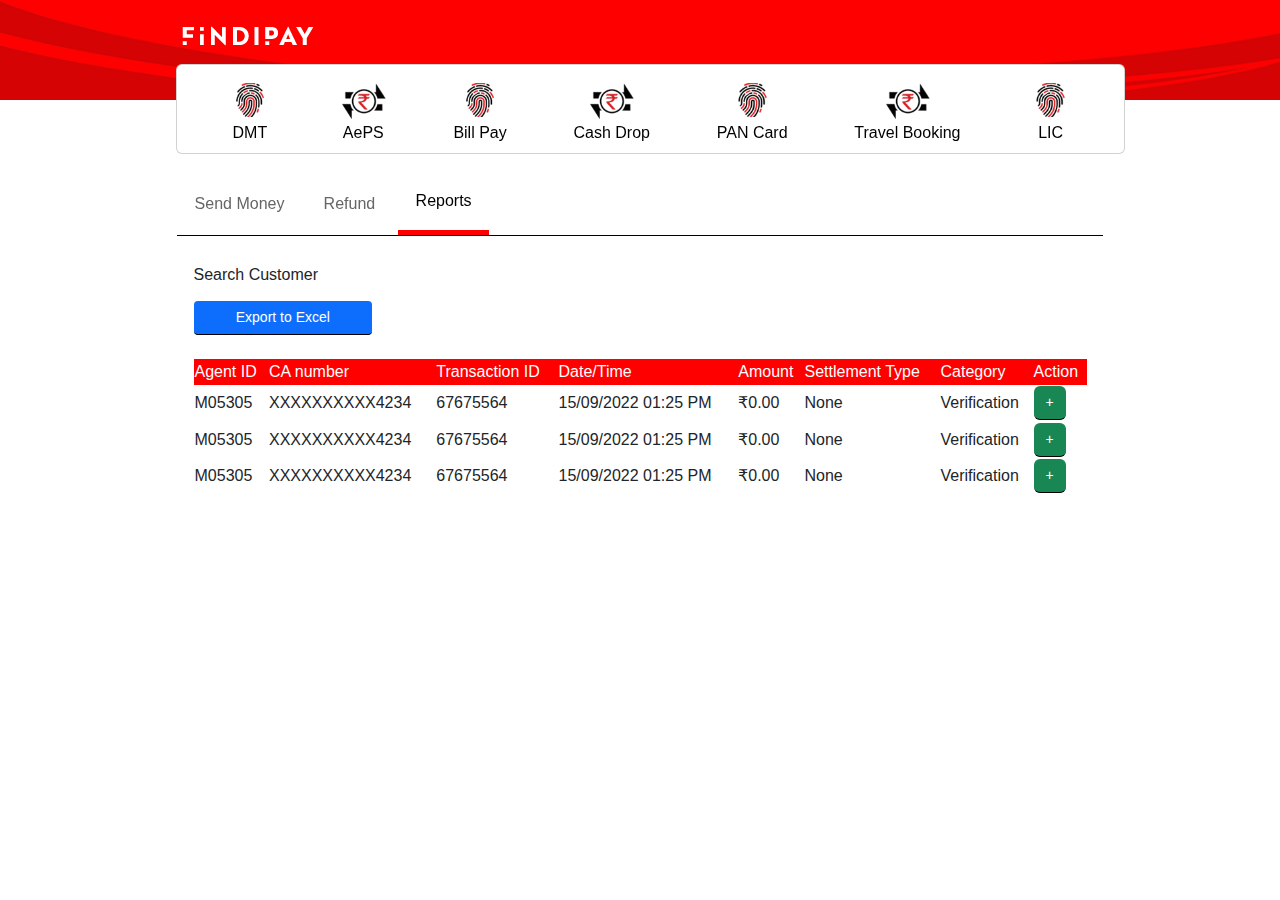
<file: Auth/Reports.html>
<!DOCTYPE html>
<html lang="en">
<head>
    <meta charset="utf-8">
    <!-- <meta content="width=device-width, initial-scale=1.0" name="viewport"> -->
  
    <title>FIndipay</title>
    <meta content="" name="description">
  
    <meta content="" name="keywords">
  
    <!-- Favicons -->
  
  
    <!-- Google Fonts -->
    
    <link href="https://fonts.googleapis.com/css?family=Open+Sans:300,300i,400,400i,600,600i,700,700i|Nunito:300,300i,400,400i,600,600i,700,700i|Poppins:300,300i,400,400i,500,500i,600,600i,700,700i" rel="stylesheet">
  
    <!-- Vendor CSS Files -->
    <link href="../assets/vendor/aos/aos.css" rel="stylesheet">
    <link href="../assets/vendor/bootstrap/css/bootstrap.min.css" rel="stylesheet">
    <link href="../assets/vendor/bootstrap-icons/bootstrap-icons.css" rel="stylesheet">
    <link href="../assets/vendor/glightbox/css/glightbox.min.css" rel="stylesheet">
    <link href="../assets/vendor/remixicon/remixicon.css" rel="stylesheet">
    <link href="../assets/vendor/swiper/swiper-bundle.min.css" rel="stylesheet">
  
    <!-- Template Main CSS File -->
    <link href="../assets/css/hover.css" rel="stylesheet">
    <link href="../assets/css/Dstyle.css" rel="stylesheet">
  
   
    <style>
      .test{
        min-height: 2000px;
        /* background-color: red; */
      }
      .sub-nav .active-nav{
    color:black;
    display: inline-block;
    border-bottom:5px solid #f00 !important;
}
    </style>
</head>
<body>
    <header id="header" class="header ">
        <div class="container-fluid container-xl d-flex align-items-center justify-content-between">
    
          <a href="das.html" class="logo d-flex align-items-center">
            <img src="../assets/images/ipaylogo.png" alt="">
            
          </a>
        </div>
        
      </header><!-- End Header -->

      <!---Navbar-->
      <div class="container">
        <div class="row">
            <div class="col-md-1"></div>
            <div class="nav-a col-md-10">
                <div clas="row ">
                    <div class="header-scrolling-wrapper head-nav d-flex flex-row flex-fill justify-content-between card fixed" id="box">
                        <div class="p-2  ft_circle">            
                            <a data-toggle="modal" onclick="javascript: QrCodepop();" class="waves-effect">
                                <img class="img-resonsive" height="40" src="../assets/images/aeps.png">
                                <h6>DMT</h6>
                            </a>
                        </div>
                        <div class="p-2  ft_circle">
                            <a href="/DmtNew" class="waves-effect">
                                <img class="img-resonsive" height="40" src="../assets/images/dmt.png">
                                <h6>AePS</h6>
                            </a>
                        </div>
                        <div class="p-2 ft_circle">
                            <a href="/Aeps" class="waves-effect">
                                <img class="img-resonsive" height="40" src="../assets/images/aeps.png">
                                <h6>Bill Pay</h6>
                            </a>
                        </div>
                        <div class="p-2 ft_circle">
                            <a href="/Bbps" class="waves-effect">
                                <img class="img-resonsive" height="40" src="../assets/images/dmt.png">
                                <h6> Cash Drop </h6>
                            </a>
                        </div>
                        <div class="p-2 ft_circle">
                            <a href="/CreditCard" class="waves-effect">
                                <img class="img-resonsive" height="40" src="../assets/images/aeps.png">
                                <h6> PAN Card </h6>
                            </a>
                        </div>
                        <div class="p-2 ft_circle">
                            <a href="/CashDrop/IndexAsync" class="waves-effect">
                                <img class="img-resonsive" height="40" src="../assets/images/dmt.png">
                                <h6>Travel Booking</h6>
                            </a>
                        </div>
                        <div class="p-2 ft_circle">
                            <a id="panCard" href="javascript:void(0)" onclick="redirectToUti(event);" class="waves-effect">
                                <img class="img-resonsive" height="40" src="../assets/images/aeps.png">
                                <h6> LIC</h6>
                            </a>
                        </div>
                    </div>
                </div>
            </div>
            <div class="col-md-1"></div>
        </div>
        <div class="row">
            <div class="col-md-1"></div>
            <div class="col-md-10 cont">
                <div class="row">
                    <div class="col-md-12">
                        <div class="sub-nav">
                            <a href="sendMoney.html" class="hvr-underline-from-center ">Send Money</a>
                            <a href="refund.html" class="hvr-underline-from-center">Refund</a>
                            <a href="Reports.html" class="hvr-underline-from-center active-nav">Reports</a>
                        </div>
                    </div>
                </div>
                
                <div class="row">
                    <div class="body-bar">
                        <h6>Search Customer</h6>
                        <input type="button" value="Export to Excel" class="btn btn-primary" style="width:20%;height: fit-content;border-radius:4px;"/>

                        <br/>
                        <br/>
                        <table class="tbl_bar">
                            <tr style="background-color: #f00 !important;color:white">
                                <td>Agent ID</td>
                                <td>CA number</td>
                                <td>Transaction ID</td>
                                <td>Date/Time</td>
                                    <td>Amount</td>
                                <td>Settlement Type</td>
                                <td>Category</td>
                                <td>Action</td>
                            </tr>
                            <tr>
                                <td>M05305</td>
                                <td>XXXXXXXXXX4234</td>
                                <td>67675564</td>
                                <td>15/09/2022 01:25 PM</td>
                                <td>₹0.00</td>
                                <td>None</td>
                                <td>
                                    Verification
                                </td>
                                <td >
                                    <input type="button" style="width:fit-content;height: fit-content;" value="+" class="btn btn-success"/>
                                </td>
                            </tr>
                            <tr>
                                <td>M05305</td>
                                <td>XXXXXXXXXX4234</td>
                                <td>67675564</td>
                                <td>15/09/2022 01:25 PM</td>
                                <td>₹0.00</td>
                                <td>None</td>
                                <td>
                                    Verification
                                </td>
                                <td >
                                    <input type="button" style="width:fit-content;height: fit-content;" value="+" class="btn btn-success"/>
                                </td>
                            </tr>
                            <tr>
                                <td>M05305</td>
                                <td>XXXXXXXXXX4234</td>
                                <td>67675564</td>
                                <td>15/09/2022 01:25 PM</td>
                                <td>₹0.00</td>
                                <td>None</td>
                                <td>
                                    Verification
                                </td>
                                <td >
                                    <input type="button" style="width:fit-content;height: fit-content;" value="+" class="btn btn-success"/>
                                </td>
                            </tr>
                        </table>
                    </div>
                </div>
            </div>
            <div class="col-md-1"></div>
        </div>
      </div>
</body>
</html>
</file>
<file: assets/css/style.css>
@import url("https://fonts.googleapis.com/css2?family=Roboto:wght@900&display=swap");

:root {
  scroll-behavior: smooth;
}

body {
  font-family: "Roboto", sans-serif;
  color: #000;
}

a {
  color: #4154f1;
  text-decoration: none;
}

a:hover {
  color: #717ff5;
  text-decoration: none;
}

h1,
h2,
h3,
h4,
h5,
h6 {
  font-family: "Roboto", sans-serif;
}

/*--------------------------------------------------------------
# Sections
--------------------------------------------------------------*/
section {
  padding: 60px 0;
  overflow: hidden;
}

.section-header {
  text-align: center;
  padding-bottom: 40px;
  color: #000;
}

.section-header h2 {
  font-size: 13px;
  letter-spacing: 1px;
  font-weight: 700;
  margin: 0;
  color: #000;
  text-transform: uppercase;
}

.section-header p {
  margin-top: 3%;
  font-weight: 600;
  font-size: 18px;
  font-family: "Nunito", sans-serif;
}

@media (max-width: 768px) {
  .section-header p {
    font-size: 8px;
  }
}

/*--------------------------------------------------------------
# Back to top button
--------------------------------------------------------------*/
.back-to-top {
  position: fixed;
  visibility: hidden;
  opacity: 0;
  right: 15px;
  bottom: 70px;
  z-index: 99999;
  background: #4154f1;
  width: 40px;
  height: 40px;
  border-radius: 4px;
  transition: all 0.4s;
}

.back-to-top i {
  font-size: 24px;
  color: #fff;
  line-height: 0;
}

.back-to-top:hover {
  background: #6776f4;
  color: #fff;
}

.back-to-top.active {
  visibility: visible;
  opacity: 1;
}

/*--------------------------------------------------------------
# Disable aos animation delay on mobile devices
--------------------------------------------------------------*/
@media screen and (max-width: 768px) {
  [data-aos-delay] {
    transition-delay: 0 !important;
  }
}

/*--------------------------------------------------------------
# Header
--------------------------------------------------------------*/
.header {
  transition: all 0.5s;
  z-index: 997;
  padding: 10px 0;
  background-color: #fff;
  box-shadow: 0px 2px 20px rgb(1 41 112 / 10%);
}

.header .logo {
  line-height: 0;
}

.header .logo img {
  max-height: 25px;
  margin-right: 6px;
}

.header .logo span {
  font-size: 30px;
  font-weight: 700;
  letter-spacing: 1px;
  color: #012970;
  font-family: "Nunito", sans-serif;
  margin-top: 3px;
}

/*--------------------------------------------------------------
# Navigation Menu
--------------------------------------------------------------*/
/**
* Desktop Navigation 
*/
.navbar {
  padding: 0;
  float: left;
  align-self: center;
}

.navbar ul {
  margin: 0;
  padding: 0;
  display: flex;
  list-style: none;
  align-items: center;
}

.navbar li {
  position: relative;
}

.navbar a,
.navbar a:focus {
  display: flex;
  align-items: center;
  justify-content: space-between;
  padding: 10px 0 10px 30px;
  font-family: "Nunito", sans-serif;
  font-size: 16px;
  font-weight: 700;
  color: #000;
  white-space: nowrap;
  transition: 0.3s;
}

.navbar a i,
.navbar a:focus i {
  font-size: 12px;
  line-height: 0;
  margin-left: 5px;
}

.navbar a:hover,
.navbar .active,
.navbar .active:focus,
.navbar li:hover>a {
  color: #4154f1;
}

.navbar .getstarted,
.navbar .getstarted:focus {
  background: #02a8c6;
  padding: 8px 20px;
  margin-left: 30px;
  border-radius: 4px;
  color: #fff;
}

.navbar .getstarted:hover,
.navbar .getstarted:focus:hover {
  color: #fff;
  background: #5969f3;
}

/**
* Mobile Navigation 
*/
.mobile-nav-toggle {
  color: #012970;
  font-size: 28px;
  cursor: pointer;
  display: none;
  line-height: 0;
  transition: 0.5s;
}

.mobile-nav-toggle.bi-x {
  color: #fff;
}

@media (max-width: 991px) {
  .mobile-nav-toggle {
    display: block;
  }

  .navbar ul {
    display: none;
  }
}

.navbar-mobile {
  position: fixed;
  overflow: hidden;
  top: 0;
  right: 0;
  left: 0;
  bottom: 0;
  background: rgba(1, 22, 61, 0.9);
  transition: 0.3s;
}

.navbar-mobile .mobile-nav-toggle {
  position: absolute;
  top: 15px;
  right: 15px;
}

.navbar-mobile ul {
  display: block;
  position: absolute;
  top: 55px;
  right: 15px;
  bottom: 15px;
  left: 15px;
  padding: 10px 0;
  border-radius: 10px;
  background-color: #fff;
  overflow-y: auto;
  transition: 0.3s;
}

.navbar-mobile a,
.navbar-mobile a:focus {
  padding: 10px 20px;
  font-size: 15px;
  color: #000;
}

.navbar-mobile a:hover,
.navbar-mobile .active,
.navbar-mobile li:hover>a {
  color: #4154f1;
}

.navbar-mobile .getstarted,
.navbar-mobile .getstarted:focus {
  margin: 15px;
}

.navbar-mobile .dropdown ul {
  position: static;
  display: none;
  margin: 10px 20px;
  padding: 10px 0;
  z-index: 99;
  opacity: 1;
  visibility: visible;
  background: #fff;
  box-shadow: 0px 0px 30px rgba(127, 137, 161, 0.25);
}

.navbar-mobile .dropdown ul li {
  min-width: 200px;
}

.navbar-mobile .dropdown ul a {
  padding: 10px 20px;
}

.navbar-mobile .dropdown ul a i {
  font-size: 12px;
}

.navbar-mobile .dropdown ul a:hover,
.navbar-mobile .dropdown ul .active:hover,
.navbar-mobile .dropdown ul li:hover>a {
  color: #4154f1;
}

.navbar-mobile .dropdown>.dropdown-active {
  display: block;
}

/*--------------------------------------------------------------
# Hero Section
--------------------------------------------------------------*/
.hero {
  width: 100%;
  min-height: 100vh;
  background: url(../images/Check\ blocks\ bg.png) top center no-repeat ;
  background-size: cover;
  box-shadow: 0px 5px 25px rgb(65 84 241 / 30%)
  
}

.main-head {
  margin-top: 6%;
  font-size: 3rem;
  line-height: 110%;
  color: #000;
  font-family: "Roboto", sans-serif;
}

.main-head span {
  color: #e31e24;
}

.main-head div p {
  margin-top: 3%;
  font-weight: 600;
  padding-right: 10%;
  font-size: 18px;
  text-align: justify;
  font-family: "Nunito", sans-serif;
  line-height: normal;
}

.input-box {
  display: flex;
  margin-left: 1.5%;
  height: 95%;
  border: 1px solid #03a8c6;
  border-radius: 5px;
  width: fit-content;
  overflow: hidden;
  font-size: 20px;
}

.input-box .prefix {
  font-weight: 300;
  width: fit-content;
  color: #000;
  line-height: 100%;
  padding: 5%;
  
}

.input-box input {
  flex-grow: 1;
  background: transparent;
  border: none;
  outline: none;
}

.input-box:focus-within {
  border: 1px solid #03a8c6;
  letter-spacing: 3;
  outline: transparent;
  border-radius: 5px;
}
@media(max-width:370px){
  .input-box {
    display: flex;
    margin-left: 2%;
    border: 1px solid #03a8c6;
    border-radius: 5px;
    width: fit-content;
    height: fit-content;
    overflow: hidden;
    font-size: 16px;
  }
  
  .input-box .prefix {
    font-weight: 200;
    color: #000;
  }
  
  .input-box input {
    flex-grow: 1;
    background: transparent;
    border: none;
    outline: none;
  }
  
  .input-box:focus-within {
    border: 1px solid #03a8c6;
    letter-spacing: 3;
    outline: transparent;
    border-radius: 5px;
  }
}
.btn-read-more {
  line-height: 0;
  padding: 15px 40px;
  border-radius: 4px;
  margin-left: .2%;
  transition: 0.5s;
  color: #fff;
  min-height: 40px;
  background: #03a8c6;
  box-shadow: 0px 5px 25px rgb(65 84 241 / 30%);
  font-family: "Roboto", sans-serif;
  font-weight: 600;
  font-size: 20px;
  width: 200px;
  letter-spacing: 1px;
}
.btn-read-more:hover {
  background-color: #4154f1;
}



.img-fluid {
  max-width: 130%;
}
@media(max-width:500px){
  .clients-slider .img-fluid{
    width:90%;
  }
}
.hero h2 {
  color: #444444;
  margin: 15px 0 0 0;
  font-size: 26px;
}

.hero .btn-get-started {
  margin-top: 30px;
  line-height: 0;
  padding: 15px 40px;
  border-radius: 4px;
  transition: 0.5s;
  color: #fff;
  background: #4154f1;
  box-shadow: 0px 5px 30px rgba(65, 84, 241, 0.4);
}

.img-peace-b {
  max-height: 70px;
  max-width: 70px;
  float: left;
  margin-left: 15%;
}
.img-peac-r{
  max-height: 90px;
  max-width: 90px;
  float: right;

}

@media(max-height:77px){
  .img-peac-r{
    margin-right: 15%;
  }
}

.hero .btn-get-started i {
  margin-left: 5px;
  font-size: 18px;
  transition: 0.3s;
}

.hero .btn-get-started:hover i {
  transform: translateX(5px);
}

.hero .hero-img {
  text-align: right;
}

@media (min-width: 1024px) {
  .hero {
    background-attachment: fixed;
  }
}

@media (max-width: 991px) {
  .hero {
    height: auto;
    padding: 120px 0 60px 0;
  }

  .hero .hero-img {
    text-align: center;
    margin-top: 80px;
  }

  .hero .hero-img img {
    width: 80%;
  }
}

@media (max-width: 768px) {
  .hero {
    text-align: center;
  }

  h1 {
    font-size: 32px;
  }

  .hero h2 {
    font-size: 24px;
  }

  .hero .hero-img img {
    width: 100%;
  }
}

/*--------------------------------------------------------------
# Index Page
--------------------------------------------------------------*/
/*--------------------------------------------------------------
# About
--------------------------------------------------------------*/
.about {
  background-color: #eceeef;

}

.about .content {

  padding: 40px;
}
.top-title{
  font-family: "Nunito", sans-serif;
    letter-spacing: .1vh;
    font-weight: 600;
    text-align: center;
}

h1 {
  margin-top: 2%;
  font-family: "Roboto", sans-serif;
  text-align: center;
}

.about p {
  font-weight: 600;
  font-family: "Nunito", sans-serif;
  font-size: 18px;
 
  text-align: center;
  margin-top: 3%;
}
.slider-key{
  background: #fff;
  border-radius: 7px;
  box-shadow: 0px 2px 15px rgba(65, 84, 241, 0.4);
  padding-left: 5%;
  padding-right: 5%;
  padding-top: 3%;
  padding-bottom: 3%;
}




/*--------------------------------------------------------------
# Values
--------------------------------------------------------------*/
.phases {
  letter-spacing: 4.4vh;
}

.process-phase {
  color: #fff;
  background-color: #000;
  padding-top: 1%;
  padding-bottom: 1%;
  padding-left: 1.8%;
  padding-right: 1.8%;
  font-size: 18px;
  border-radius: 50% 50%;
  letter-spacing: normal;
  font-family: "Nunito", sans-serif;
}

@media (max-width: 1100px) {
  .phases {
    letter-spacing: 2.4vh;
   
  }
}

@media (max-width: 768px) {
  .phases {
    letter-spacing: 2.4vh;
    padding-left: 8%;
  }
  .process-phase{
    padding-left: 2.3%;
  padding-right: 2.3%;
  }
}
@media (max-width: 530px) {
  .phases {
    letter-spacing: .8vh;
    padding-left: 8%;
  }
  .process-phase{
    padding-left: 3%;
  padding-right: 3%;
  }
}

.values .box {
  /* margin-top: 5%; */
  padding: 30px;
  padding-bottom: 0;
  /* box-shadow: 0px 0 5px rgba(1, 41, 112, 0.08); */
  text-align: center;
  /* transition: 0.3s; */
  height: 100%;
}


.values .box h3 {
  font-size: 24px;
  color: #000;
  font-weight: 700;
  margin-bottom: 18px;
}

.values p {
  font-weight: 600;
  font-family: "Nunito", sans-serif;
  ;
}



/*--------------------------------------------------------------
# Counts
--------------------------------------------------------------*/
.counts {
  padding: 70px 0 60px;
}

.counts .count-box {
  align-items: center;
  padding: 15px;
  width: 100%;
  background: #fff;
}

.counts .count-box span {
  font-size: 36px;
  font-weight: 600;
  color: #000;
}

.counts .count-box p {
  padding: 0;
  margin: 0;
  font-family: "Nunito", sans-serif;
  font-size: 18px;
}

/*--------------------------------------------------------------
# Features
--------------------------------------------------------------*/

.features .feature-icons h3 {
  color: #000;
  font-weight: 700;
  font-size: 32px;
  margin-bottom: 20px;
  text-align: center;
}

@media (max-width: 768px) {
  .features .feature-icons h3 {
    font-size: 28px;
  }
}

.features .feature-icons .content .icon-box {
  display: flex;
}

.features .feature-icons .content .icon-box h4 {
  font-size: 20px;
  font-weight: 700;
  margin: 0 0 10px 0;
  color: #000;
}

.features .feature-icons .content .icon-box i {
  font-size: 12px;
  line-height: 20px;
  text-shadow: 0px 0px 20px #000;
  color: #000;
  margin-right: 15px;
}

.features .feature-icons .content .icon-box p {
  font-size: 15px;
  color: #000;
}

/*--------------------------------------------------------------
# Services
--------------------------------------------------------------*/
.services{
  color:#fff;
  background: url(../images/TSI\ bg.png) top center no-repeat fixed;
  background-size: inherit;
  min-height: 100%;
  overflow: hidden;
}
.services .service-box {
  box-shadow: 0px 0 30px rgba(1, 41, 112, 0.08);
  height: 100%;
  padding: 60px 30px;
  text-align: center;
  transition: 0.3s;
  border-radius: 5px;
}

.services .service-box .icon {
  font-size: 36px;
  padding: 40px 20px;
  border-radius: 4px;
  position: relative;
  margin-bottom: 25px;
  display: inline-block;
  line-height: 0;
  transition: 0.3s;
}

.services .service-box h3 {
  color: #444444;
  font-weight: 700;
}

.services .service-box .read-more {
  display: inline-flex;
  align-items: center;
  justify-content: center;
  font-weight: 600;
  font-size: 16px;
  padding: 8px 20px;
}

.services .service-box .read-more i {
  line-height: 0;
  margin-left: 5px;
  font-size: 18px;
}

.services .service-box.blue {
  border-bottom: 3px solid #2db6fa;
}

.services .service-box.blue .icon {
  color: #2db6fa;
  background: #dbf3fe;
}

.services .service-box.blue .read-more {
  color: #2db6fa;
}

.services .service-box.blue:hover {
  background: #2db6fa;
}

.services .service-box.orange {
  border-bottom: 3px solid #f68c09;
}

.services .service-box.orange .icon {
  color: #f68c09;
  background: #fde3c4;
}

.services .service-box.orange .read-more {
  color: #f68c09;
}

.services .service-box.orange:hover {
  background: #f68c09;
}

.services .service-box.green {
  border-bottom: 3px solid #08da4e;
}

.services .service-box.green .icon {
  color: #08da4e;
  background: #cffddf;
}

.services .service-box.green .read-more {
  color: #08da4e;
}

.services .service-box.green:hover {
  background: #08da4e;
}

.services .service-box.red {
  border-bottom: 3px solid #e9222c;
}

.services .service-box.red .icon {
  color: #e9222c;
  background: #fef7f8;
}

.services .service-box.red .read-more {
  color: #e9222c;
}

.services .service-box.red:hover {
  background: #e9222c;
}

.services .service-box.purple {
  border-bottom: 3px solid #b50edf;
}

.services .service-box.purple .icon {
  color: #b50edf;
  background: #f8e4fd;
}

.services .service-box.purple .read-more {
  color: #b50edf;
}

.services .service-box.purple:hover {
  background: #b50edf;
}

.services .service-box.pink {
  border-bottom: 3px solid #f51f9c;
}

.services .service-box.pink .icon {
  color: #f51f9c;
  background: #feecf7;
}

.services .service-box.pink .read-more {
  color: #f51f9c;
}

.services .service-box.pink:hover {
  background: #f51f9c;
}

.services .service-box:hover h3,
.services .service-box:hover p,
.services .service-box:hover .read-more {
  color: #fff;
}

.services .service-box:hover .icon {
  background: #fff;
}

/*--------------------------------------------------------------
# Pricing
--------------------------------------------------------------*/
.contact-main{
  min-height: 1300px;
  background: #fff;
  /* padding:10%; */
}
/* @media (max-width: 768px){
  .contact-main{
    padding:1%;
  }
} */
.contact-main .contact-tile{
  margin-top:3%;
  height: 600px;
  background: #e7f1ff;
  border-radius: 20px
}
@media (max-width:500){
  .contact-main .contact-tile{
    height: 900px;
  }
  
}
.contact-main .contact-detail{
  font-family: "Nunito", sans-serif;
  font-size: 18px;
  font-weight: 400;
  padding-left: 4%;
}
@media (max-width:450) {
  .contact-main .contact-detail{
    font-weight: 200;
    font-size: 14px;
  }
}
.contact-main .form-tile{
  min-height:500px;
  margin-top:10%;
  background-color: #f7fbff;
  box-shadow: 0px 5px 25px rgb(65 84 241 / 30%);
  border-radius: 20px;
  overflow: visible;
  margin-bottom: 150px;

  padding-top:10%;
}
/*--------------------------------------------------------------
# F.A.Q
--------------------------------------------------------------*/
.faq{
  min-height: 700px;
}
.faq p{
  font-weight: 600;
  
    font-family: "Nunito", sans-serif;
    font-size: 18px;
    text-align: left;
    margin-top: 3%;
}


.portfolio-details {
  padding-top: 40px;
}

.portfolio-details .portfolio-details-slider img {
  width: 100%;
}


/*--------------------------------------------------------------
# Testimonials
--------------------------------------------------------------*/


.testimonials .swiper-pagination {
  margin-top: 20px;
  position: relative;
}

.testimonials .swiper-pagination .swiper-pagination-bullet {
  width: 12px;
  height: 12px;
  background-color: #fff;
  opacity: 1;
  border: 1px solid #4154f1;
}

.testimonials .swiper-pagination .swiper-pagination-bullet-active {
  background-color: #4154f1;
}


@media (max-width: 1199px) {

  .testimonials .swiper-pagination {
    margin-top: 0;
  }
}

/*--------------------------------------------------------------
# Clients
--------------------------------------------------------------*/


.clients .clients-slider .swiper-pagination {
  margin-top: 20px;
  position: relative;
}

.clients .clients-slider .swiper-pagination .swiper-pagination-bullet {
  width: 12px;
  height: 12px;
  background-color: #fff;
  opacity: 1;
  border: 1px solid #4154f1;
}

.clients .clients-slider .swiper-pagination .swiper-pagination-bullet-active {
  background-color: #4154f1;
}
/*--------------------------------------------------------------
# Contact
--------------------------------------------------------------*/

.contact-main .php-email-form {
  padding: 30px;
  height: 100%;
}

.contact-main .php-email-form .error-message {
  display: none;
  color: #fff;
  background: #ed3c0d;
  text-align: left;
  padding: 15px;
  margin-bottom: 24px;
  font-weight: 600;
}

.contact-main .php-email-form .sent-message {
  display: none;
  color: #fff;
  background: #18d26e;
  text-align: center;
  padding: 15px;
  margin-bottom: 24px;
  font-weight: 600;
}

.contact-main .php-email-form .loading {
  display: none;
  text-align: center;
  padding: 15px;
  margin-bottom: 24px;
}

.contact-main .php-email-form .loading:before {
  content: "";
  display: inline-block;
  border-radius: 50%;
  width: 24px;
  height: 24px;
  margin: 0 10px -6px 0;
  border: 3px solid #18d26e;
  border-top-color: #eee;
  -webkit-animation: animate-loading 1s linear infinite;
  animation: animate-loading 1s linear infinite;
}

.contact-main .php-email-form input,
.contact-main .php-email-form textarea {
  border-radius: 10px;
  box-shadow: 10px 10px 15px rgb(65 84 241 / 10%);
  font-size: 14px;
  border:1px;
}
.contact-main .php-email-form input{
  height:60px;
}

.contact-main .php-email-form input:focus,
.contact-main .php-email-form textarea:focus {
  border-color: #4154f1;
}

.contact-main .php-email-form input {
  padding: 10px 15px;
}

.contact .php-email-form textarea {
  padding: 12px 15px;
}

.contact-main .php-email-form button[type="submit"] {
  background: #029eba;
  border: 0;
  padding: 10px 30px;
  color: #fff;
  transition: 0.4s;
  border-radius: 4px;
}

.contact-main .php-email-form button[type="submit"]:hover {
  background: #5969f3;
}

@-webkit-keyframes animate-loading {
  0% {
    transform: rotate(0deg);
  }

  100% {
    transform: rotate(360deg);
  }
}

@keyframes animate-loading {
  0% {
    transform: rotate(0deg);
  }

  100% {
    transform: rotate(360deg);
  }
}



/*--------------------------------------------------------------
# Footer
--------------------------------------------------------------*/
.footer {
  font-family: "Nunito", sans-serif;
  background: #013289;
  padding: 0 0 15px 0;
  color:#fff;
  font-size: 14px;
}
@media (max-width: 770) {
  .footer{
    font-size: 12px;
  }
}

.footer .copyright {
  text-align: left;
  padding-top: 15px;
}
.footer .copyright ul li{
  display: inline;
}


/*--------------------------------------------------------------
# DashBoard
--------------------------------------------------------------*/
</file>
<file: assets/css/Dstyle.css>
@import url("https://fonts.googleapis.com/css2?family=Roboto:wght@900&display=swap");

:root {
  scroll-behavior: smooth;
}

body {
  font-family: sans-serif;
font-weight: 300;
}
.header{
    width: 100%;
    height: 100px;
    position: fixed;
    background-image: url(../images/d_shadow.png) ;
    background-color: #f00 !important;
    background-size: cover;
    background-repeat: no-repeat;
    padding:2%;
    z-index: 1;
}
.logo img{
    margin-left: 100px;
}
.nav-a{
    position: fixed;
    top: 0;
    right: 5;
    left: 10;
    z-index: 1; 
    height: 80px;
    margin-top: 4rem;
    padding-top: 0 !important;
   
}
.head-nav {
    padding: 1%;
    margin-left: 9%;
    height: 90px;
    padding-left: 4%;
    padding-right: 4%;
    width: 91%;
}
.ft_circle {
    display: inline-block;
    white-space: nowrap;
    flex: 0 0 auto;
    width: auto !important;
    text-align: center;
}
a {
    color: #000;
    text-decoration: none;
    background-color: transparent;
}
.waves-effect {
    position: relative;
    overflow: hidden;
    cursor: pointer;
    user-select: none;
    display: inline-block;
}
.cont{
    margin-top:15%;
}
.sub-nav{
    min-height: 50px;
    border-bottom: 1px solid black;
}
.sub-nav a{
    padding: 1.1em;
    cursor: pointer;
    text-decoration: none;
    color: #666;
}
.sub-nav a:hover{
    color:black;
}
.hvr-underline-from-center:before {
    content: "";
    position: absolute;
    z-index: -1;
    left: 51%;
    right: 51%;
    bottom: 0;
    background: #f00 !important;
    height: 4px;
    transition-property: left, right;
    transition-duration: 0.3s;
    transition-timing-function: ease-out;
}
.body-bar{
    margin-top:2%;
    padding:1%;
    padding-left:3%;
    padding-right:3%;
}
.body-bar input{
    margin-top:1%;
    height: 20px;
    width:20%; 
    outline:none;
    border:none;
    font-size:14px; 
    
    border-bottom: 1px solid #000;
}
.body-bar input:focus{
    outline: none;
}
.body-bar button{
    width: 20%;
    margin-left:2% ;
    background-color: #97adb2;
    color: antiquewhite;
    outline: none;
    border: none;
}
.body-bar dl{
    font-size: 12px;
}
.tbl_bar{
    width:100%;
    padding-left: 2%;
    padding-right: 2%;
    box-sizing: unset;
}
.sub-nav .active-nav {
    color: black;
    display: inline-block;
    border-bottom: 5px solid #f00 !important;
}
/* Modal OTP Verification */
.modal{
    --mdb-modal-margin:150px;

}
.modal-content{
    border-radius: 3px;
}

.modal-header {
    display: block;
    background: red;
    border-radius: 3px;
    color: WHITE;
    height: 40px;
    padding: 2%;
}

.modal-body{
    color:#000;
    text-align: center;
    
}

.modal-body span{
    font-size: 12px;;
}
.modal-body input[type=text], .modal-body input[type=text]:focus{
    box-shadow: 5px 10px 8px #888888;
}
.my-btn{
    background: #00b0f0;
    color:white;
    opacity: .8;
    width:100%;
}
.ripple-surface{
    width:100%;
}
.modal-body a{
    color:blue;
    font-size:12px;
}
.my-btn:hover,.my-btn:focus{
    background: #00b0f0;
    width:100%;
    color:white;
    opacity: 1;
}
.modal-dialog{
    max-width: 300px;
}
.modal-content{
    width: 90%;
}


/* Modal Congratulation Css */
.check {
    font-size: 50px;
    color: #7fa53f !important;
    text-align: center;
}
</file>
